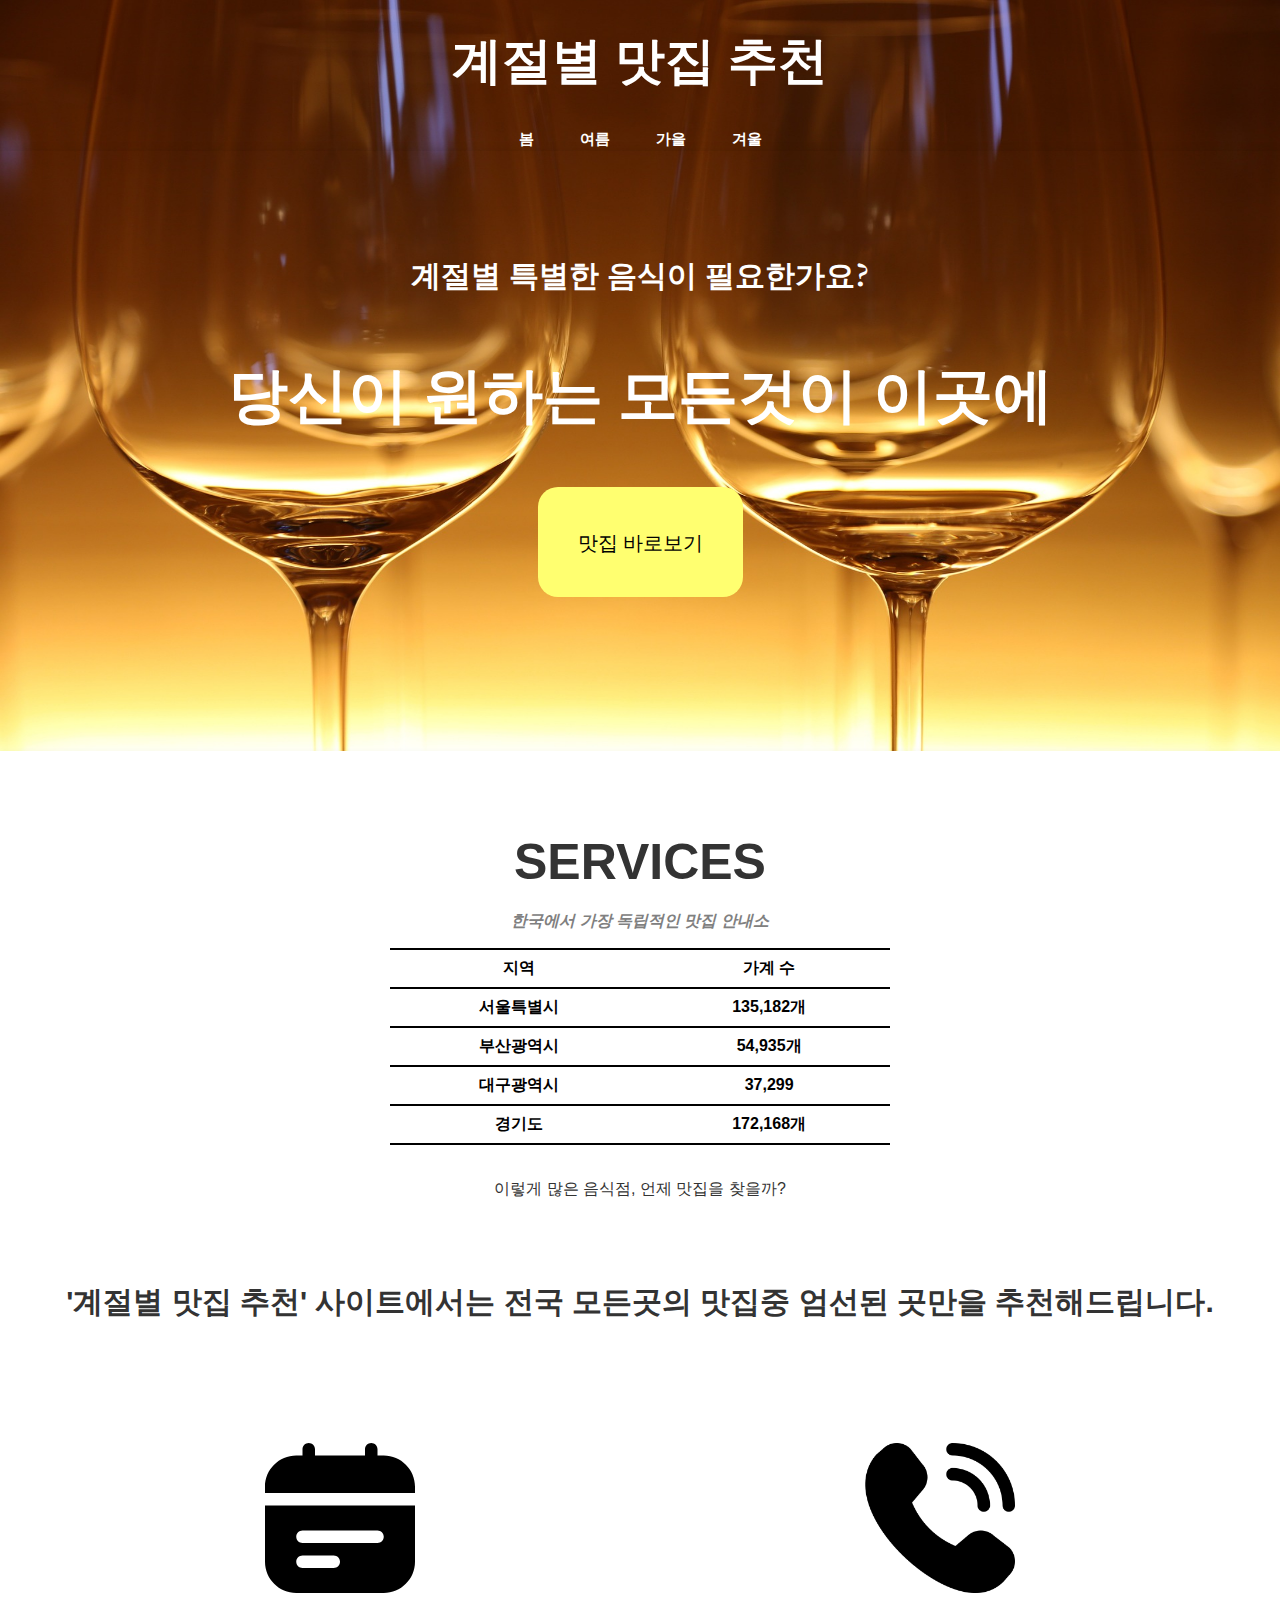
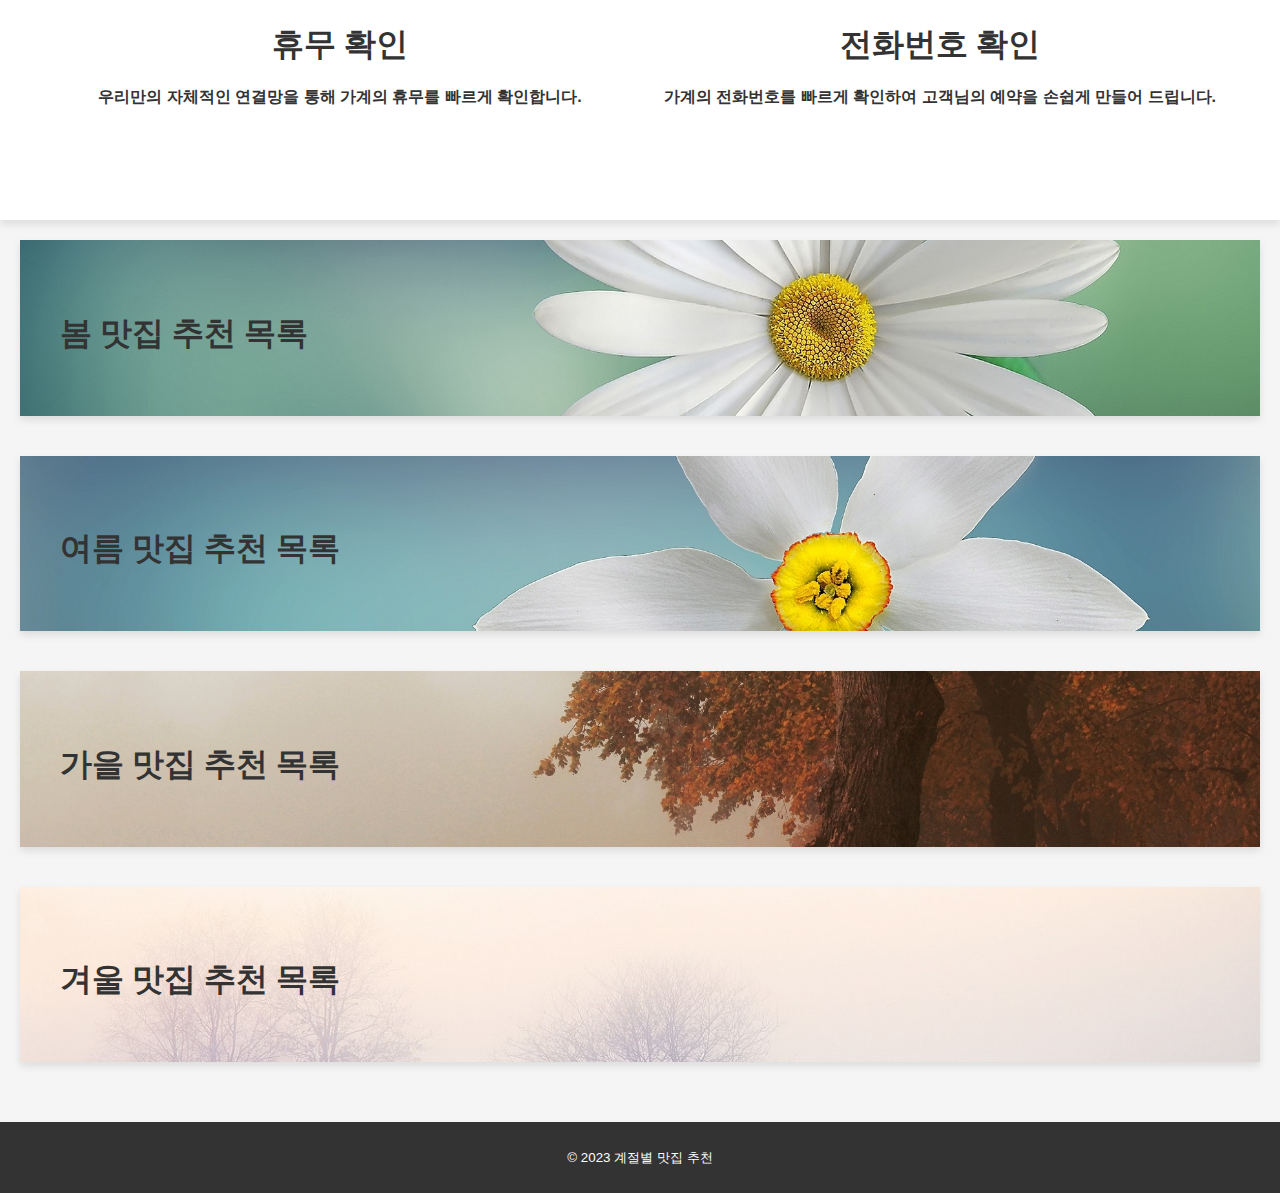
<file: index.html>
<!DOCTYPE html>
<html lang="ko">
  <head>
    <meta charset="UTF-8" />
    <title>계절별 맛집 추천</title>
    <link rel="stylesheet" href="./style.css" />
    <link rel="preconnect" href="https://fonts.googleapis.com" />
    <link rel="preconnect" href="https://fonts.gstatic.com" crossorigin />
    <link
      href="https://fonts.googleapis.com/css2?family=Noto+Serif+HK:wght@900&display=swap"
      rel="stylesheet"
    />
    <link rel="preconnect" href="https://fonts.googleapis.com" />
    <link rel="preconnect" href="https://fonts.gstatic.com" crossorigin />
    <link
      href="https://fonts.googleapis.com/css2?family=Noto+Serif+HK:wght@900&display=swap"
      rel="stylesheet"
    />
  </head>
  <body>
    <div class="front">
      <!-- 여기부터 위쪽 네비 시작-->
      <nav>
        <h1>계절별 맛집 추천</h1>
        <ul>
          <li><a href="#spring">봄</a></li>
          <li><a href="#summer">여름</a></li>
          <li><a href="#autumn">가을</a></li>
          <li><a href="#winter">겨울</a></li>
        </ul>
      </nav>
      <!-- 여기부터 시작 -->
      <header>
        <div style="padding-top: 100px; font-size: 30px">
          계절별 특별한 음식이 필요한가요?
        </div>
        <div style="padding: 50px 0px; font-size: 60px">
          당신이 원하는 모든것이 이곳에
        </div>
        <button class="btn" onclick="location.href='#ff'">맛집 바로보기</button>
      </header>
    </div>
    <section id="service">
      <h2 style="font-weight: bolder; font-size: 50px">SERVICES</h2>
      <p style="color: gray; font-style: italic; font-weight: bolder">
        한국에서 가장 독립적인 맛집 안내소
      </p>
      <table id="tb">
        <tr>
          <th>지역</th>
          <th>가계 수</th>
        </tr>
        <tr>
          <th>서울특별시</th>
          <th>135,182개</th>
        </tr>
        <tr>
          <th>부산광역시</th>
          <th>54,935개</th>
        </tr>
        <tr>
          <th>대구광역시</th>
          <th>37,299</th>
        </tr>
        <tr>
          <th>경기도</th>
          <th>172,168개</th>
        </tr>
      </table>
      <br />
      <p>이렇게 많은 음식점, 언제 맛집을 찾을까?</p>
      <br />
      <br />
      <p style="font-weight: bolder; font-size: 30px">
        '계절별 맛집 추천' 사이트에서는 전국 모든곳의 맛집중 엄선된 곳만을
        추천해드립니다.
      </p>
      <div id="tb_fraim">
        <div class="tb_img">
          <img src="./images/7602618.svg" alt="" />
          <h2>휴무 확인</h2>
          <p>
            우리만의 자체적인 연결망을 통해 가계의 휴무를 빠르게 확인합니다.
          </p>
        </div>
        <div class="tb_img">
          <img src="./images/free-icon-font-phone-call-5068731.png" alt="" />
          <h2>전화번호 확인</h2>
          <p>
            가계의 전화번호를 빠르게 확인하여 고객님의 예약을 손쉽게 만들어
            드립니다.
          </p>
        </div>
      </div>
      <br />
      <br />
    </section>
    <main id="ff">
      <section
        id="spring"
        style="cursor: pointer"
        onclick="location.href='spring.html'"
      >
        <h2>봄 맛집 추천 목록</h2>
      </section>
      <section
        id="summer"
        style="cursor: pointer"
        onclick="location.href='summer.html'"
      >
        <h2>여름 맛집 추천 목록</h2>
      </section>
      <section
        id="autumn"
        style="cursor: pointer"
        onclick="location.href='autumn.html'"
      >
        <h2>가을 맛집 추천 목록</h2>
      </section>
      <section
        id="winter"
        style="cursor: pointer"
        onclick="location.href='winter.html'"
      >
        <h2>겨울 맛집 추천 목록</h2>
      </section>
    </main>
    <footer>
      <p><small>&copy; 2023 계절별 맛집 추천</small></p>
    </footer>
  </body>
</html>
</file>
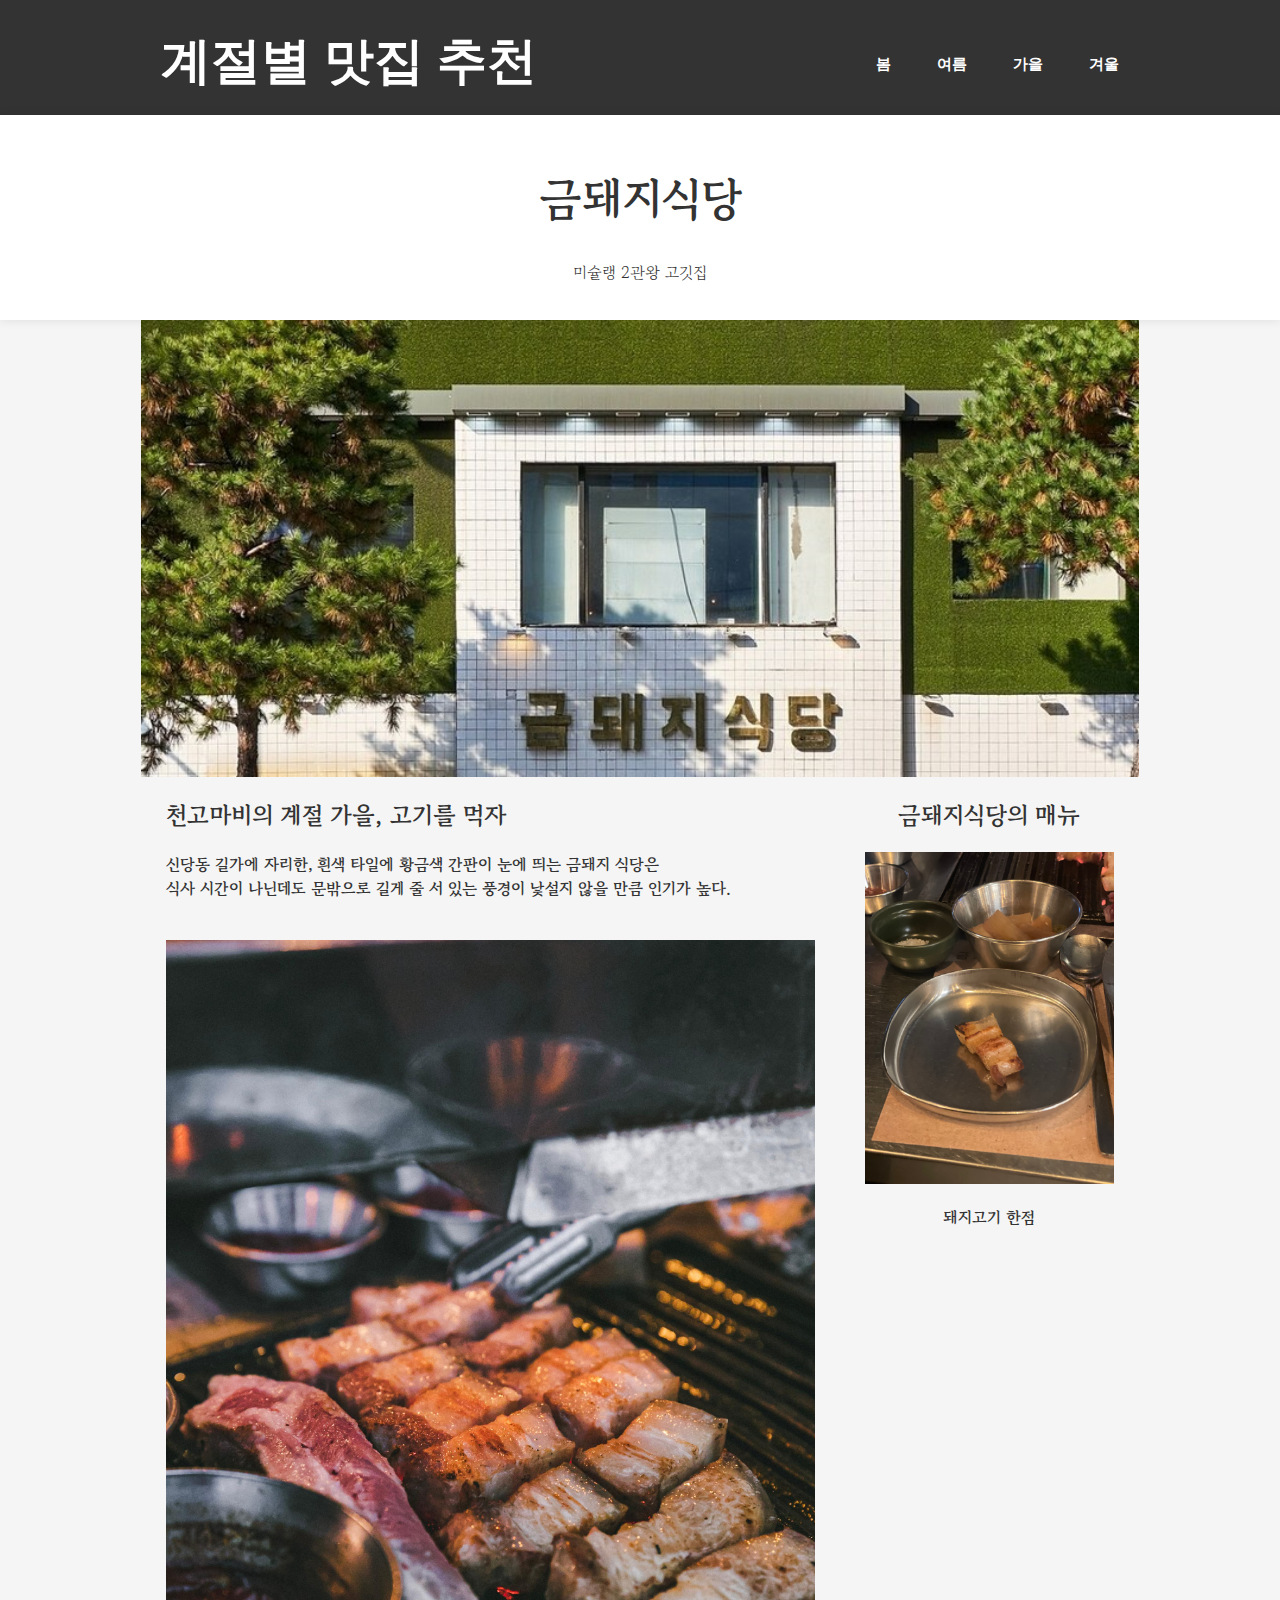
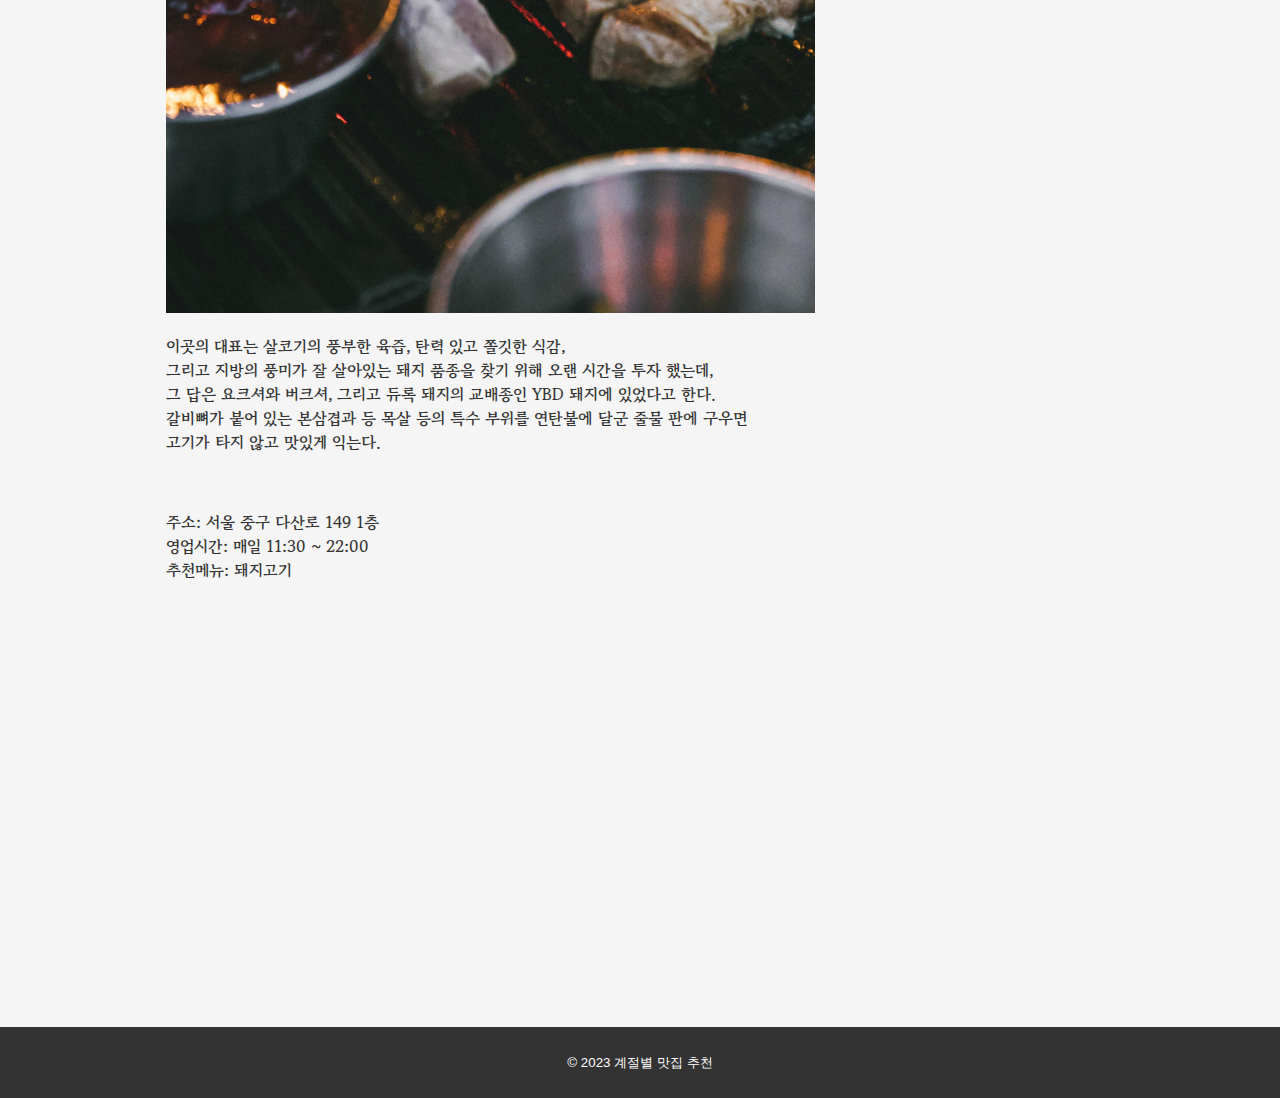
<file: autumn.html>
<!DOCTYPE html>
<html lang="ko">
  <head>
    <meta charset="UTF-8" />
    <title>계절별 맛집 추천</title>
    <link rel="stylesheet" href="./style.css" />

    <link rel="preconnect" href="https://fonts.googleapis.com" />
    <link rel="preconnect" href="https://fonts.gstatic.com" crossorigin />
    <link
      href="https://fonts.googleapis.com/css2?family=Noto+Serif+HK:wght@900&display=swap"
      rel="stylesheet"
    />
    <link rel="preconnect" href="https://fonts.googleapis.com" />
    <link rel="preconnect" href="https://fonts.gstatic.com" crossorigin />
    <link
      href="https://fonts.googleapis.com/css2?family=Gowun+Batang:wght@700&display=swap"
      rel="stylesheet"
    />
  </head>
  <body>
    <nav class="chain_nav">
      <h1 onclick="location.href='./index.html'" style="cursor: pointer">
        계절별 맛집 추천
      </h1>
      <ul>
        <li><a href="./spring.html">봄</a></li>
        <li><a href="./summer.html">여름</a></li>
        <li><a href="./autumn.html">가을</a></li>
        <li><a href="./winter.html">겨울</a></li>
      </ul>
    </nav>
    <header class="chain_header">
      <h1>금돼지식당</h1>
      <p>미슐랭 2관왕 고깃집</p>
    </header>
    <div class="chain">
      <img class="food_image" src="./images/금돼지_main.jpg" alt="음식 사진" />
      <div class="chain_chain">
        <div class="chain_right">
          <h2>천고마비의 계절 가을, 고기를 먹자</h2>
          <p>
            신당동 길가에 자리한, 흰색 타일에 황금색 간판이 눈에 띄는 금돼지
            식당은 <br />
            식사 시간이 나닌데도 문밖으로 길게 줄 서 있는 풍경이 낯설지 않을
            만큼 인기가 높다.
          </p>
          <br />
          <img src="./images/금돼지_sub.jpg" alt="" />
          <br />
          <p>
            이곳의 대표는 살코기의 풍부한 육즙, 탄력 있고 쫄깃한 식감,<br />
            그리고 지방의 풍미가 잘 살아있는 돼지 품종을 찾기 위해 오랜 시간을
            투자 했는데, <br />
            그 답은 요크셔와 버크셔, 그리고 듀록 돼지의 교배종인 YBD 돼지에
            있었다고 한다. <br />
            갈비뼈가 붙어 있는 본삼겹과 등 목살 등의 특수 부위를 연탄불에 달군
            줄물 판에 구우면 <br />
            고기가 타지 않고 맛있게 익는다.
          </p>
          <br />
          <p>
            주소: 서울 중구 다산로 149 1층 <br />
            영업시간: 매일 11:30 ~ 22:00 <br />
            추천메뉴: 돼지고기
          </p>
          <br />
          <iframe
            src="https://www.google.com/maps/embed?pb=!1m18!1m12!1m3!1d25297.181430226858!2d126.96463599119718!3d37.575140070707164!2m3!1f0!2f0!3f0!3m2!1i1024!2i768!4f13.1!3m3!1m2!1s0x357ca3110d881915%3A0x66c78cca87fb7bda!2sGeumdwaeji%20Sikdang!5e0!3m2!1sen!2skr!4v1701599375607!5m2!1sen!2skr"
            width="800"
            height="400"
            frameborder="0"
            style="border: 0"
            allowfullscreen
          ></iframe>
        </div>
        <div class="chain_left">
          <h2 style="text-align: center">금돼지식당의 매뉴</h2>
          <img src="./images/금돼지_고기.jpg" alt="" />
          <p>돼지고기 한점</p>
          <br />
        </div>
      </div>
    </div>
    <footer>
      <p><small>&copy; 2023 계절별 맛집 추천</small></p>
    </footer>
  </body>
</html>
</file>
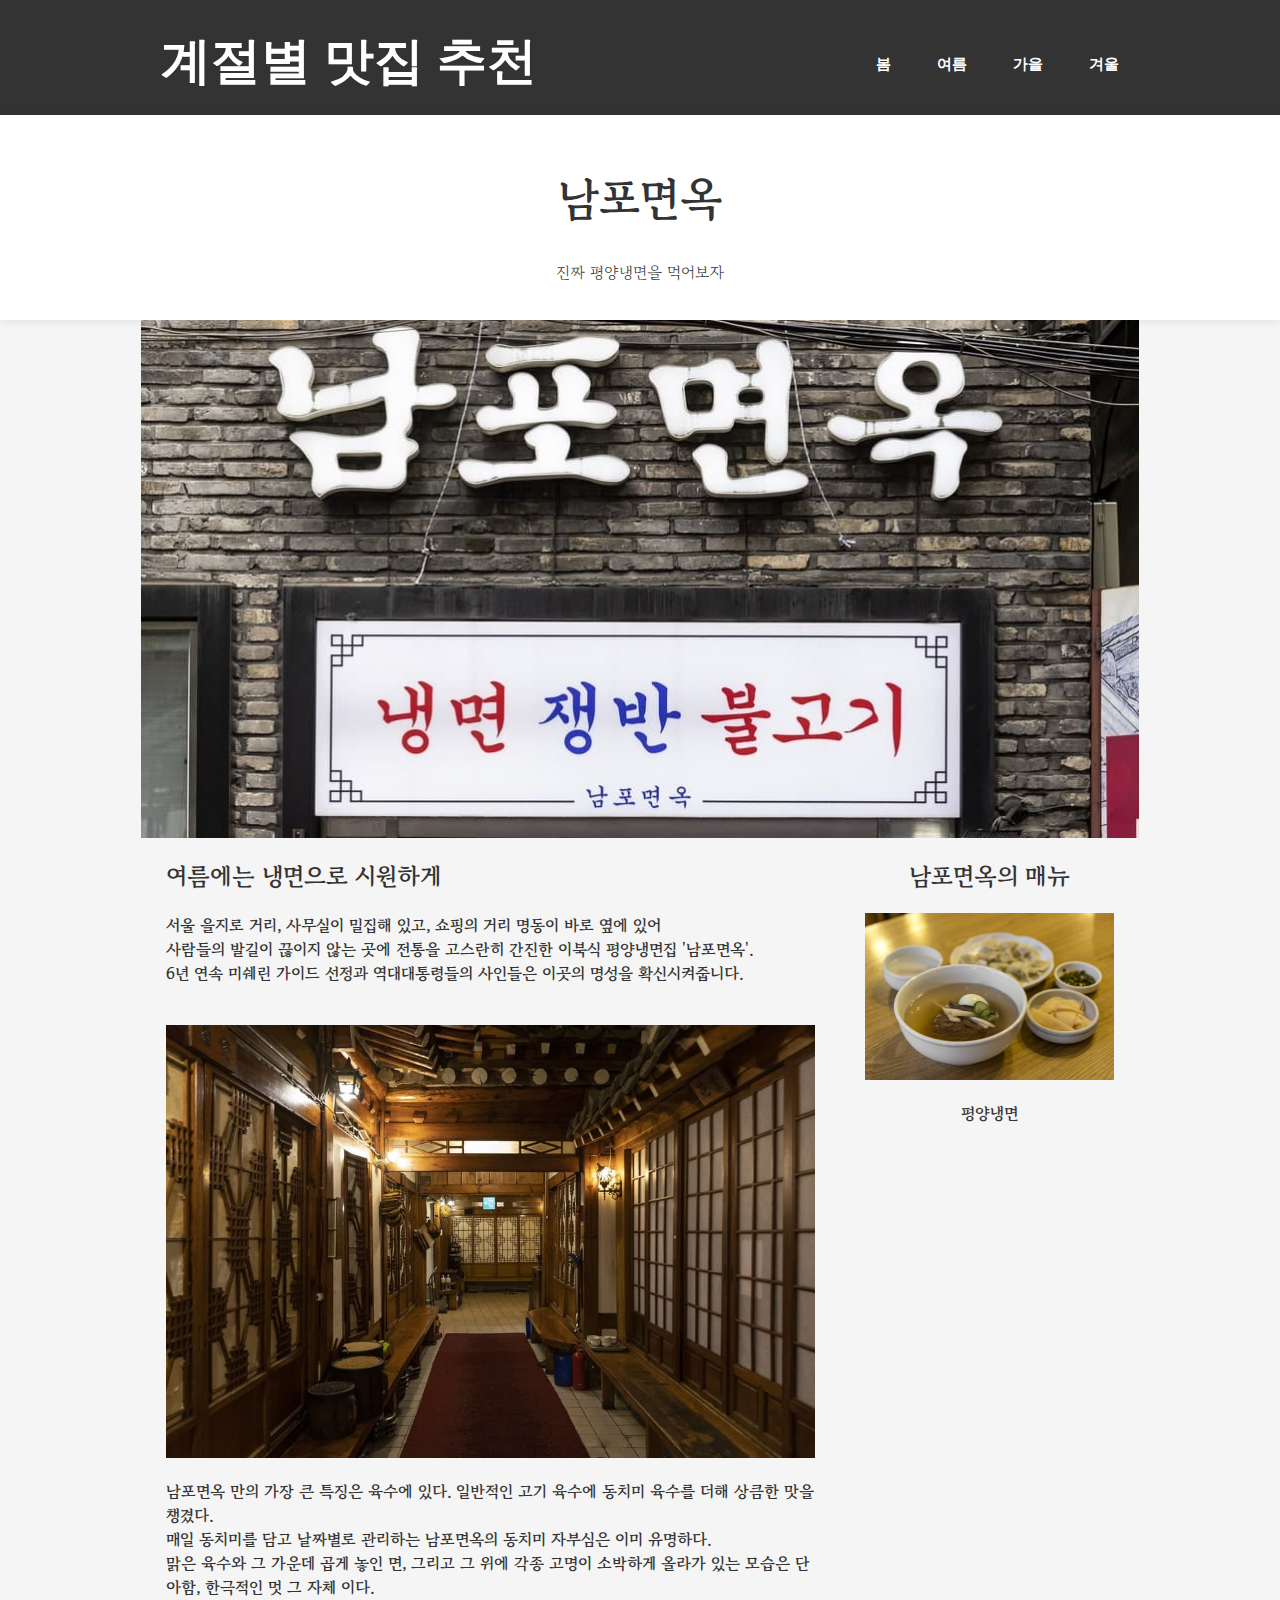
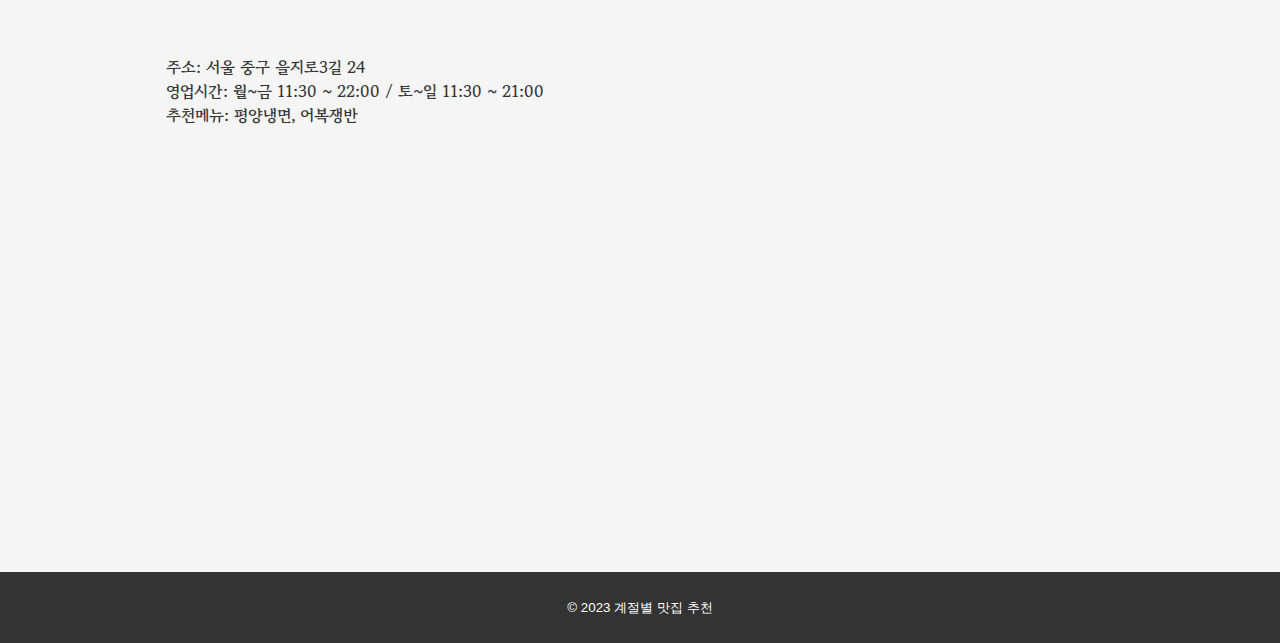
<file: summer.html>
<!DOCTYPE html>
<html lang="ko">
  <head>
    <meta charset="UTF-8" />
    <title>계절별 맛집 추천</title>
    <link rel="stylesheet" href="./style.css" />

    <link rel="preconnect" href="https://fonts.googleapis.com" />
    <link rel="preconnect" href="https://fonts.gstatic.com" crossorigin />
    <link
      href="https://fonts.googleapis.com/css2?family=Noto+Serif+HK:wght@900&display=swap"
      rel="stylesheet"
    />
    <link rel="preconnect" href="https://fonts.googleapis.com" />
    <link rel="preconnect" href="https://fonts.gstatic.com" crossorigin />
    <link
      href="https://fonts.googleapis.com/css2?family=Gowun+Batang:wght@700&display=swap"
      rel="stylesheet"
    />
  </head>
  <body>
    <nav class="chain_nav">
      <h1 onclick="location.href='./index.html'" style="cursor: pointer">
        계절별 맛집 추천
      </h1>
      <ul>
        <li><a href="./spring.html">봄</a></li>
        <li><a href="./summer.html">여름</a></li>
        <li><a href="./autumn.html">가을</a></li>
        <li><a href="./winter.html">겨울</a></li>
      </ul>
    </nav>
    <header class="chain_header">
      <h1>남포면옥</h1>
      <p>진짜 평양냉면을 먹어보자</p>
    </header>
    <div class="chain">
      <img class="food_image" src="./images/남포_main.jpg" alt="음식 사진" />
      <div class="chain_chain">
        <div class="chain_right">
          <h2>여름에는 냉면으로 시원하게</h2>
          <p>
            서울 을지로 거리, 사무실이 밀집해 있고, 쇼핑의 거리 명동이 바로 옆에
            있어 <br />
            사람들의 발길이 끊이지 않는 곳에 전통을 고스란히 간진한 이북식
            평양냉면집 '남포면옥'. <br />
            6년 연속 미쉐린 가이드 선정과 역대대통령들의 사인들은 이곳의 명성을
            확신시켜줍니다.
          </p>
          <br />
          <img src="./images/남포_sub.jpg" alt="" />
          <br />
          <p>
            남포면옥 만의 가장 큰 특징은 육수에 있다. 일반적인 고기 육수에
            동치미 육수를 더해 상큼한 맛을 챙겼다. <br />
            매일 동치미를 담고 날짜별로 관리하는 남포면옥의 동치미 자부심은 이미
            유명하다. <br />
            맑은 육수와 그 가운데 곱게 놓인 면, 그리고 그 위에 각종 고명이
            소박하게 올라가 있는 모습은 단아함, 한극적인 멋 그 자체 이다.
          </p>
          <br />
          <p>
            주소: 서울 중구 을지로3길 24 <br />
            영업시간: 월~금 11:30 ~ 22:00 / 토~일 11:30 ~ 21:00<br />
            추천메뉴: 평양냉면, 어복쟁반
          </p>
          <br />
          <iframe
            src="https://www.google.com/maps/embed?pb=!1m18!1m12!1m3!1d3162.489967140681!2d126.97901737554089!3d37.567078624097576!2m3!1f0!2f0!3f0!3m2!1i1024!2i768!4f13.1!3m3!1m2!1s0x357ca2ee7cd037ab%3A0x19e0e6e28e53cc53!2sNampo%20Myeonok!5e0!3m2!1sen!2skr!4v1701599254375!5m2!1sen!2skr"
            width="800"
            height="400"
            frameborder="0"
            style="border: 0"
            allowfullscreen
          ></iframe>
        </div>
        <div class="chain_left">
          <h2 style="text-align: center">남포면옥의 매뉴</h2>
          <img src="./images/남포 평양냉면.jpg" alt="" />
          <p>평양냉면</p>
          <br />
        </div>
      </div>
    </div>
    <footer>
      <p><small>&copy; 2023 계절별 맛집 추천</small></p>
    </footer>
  </body>
</html>
</file>
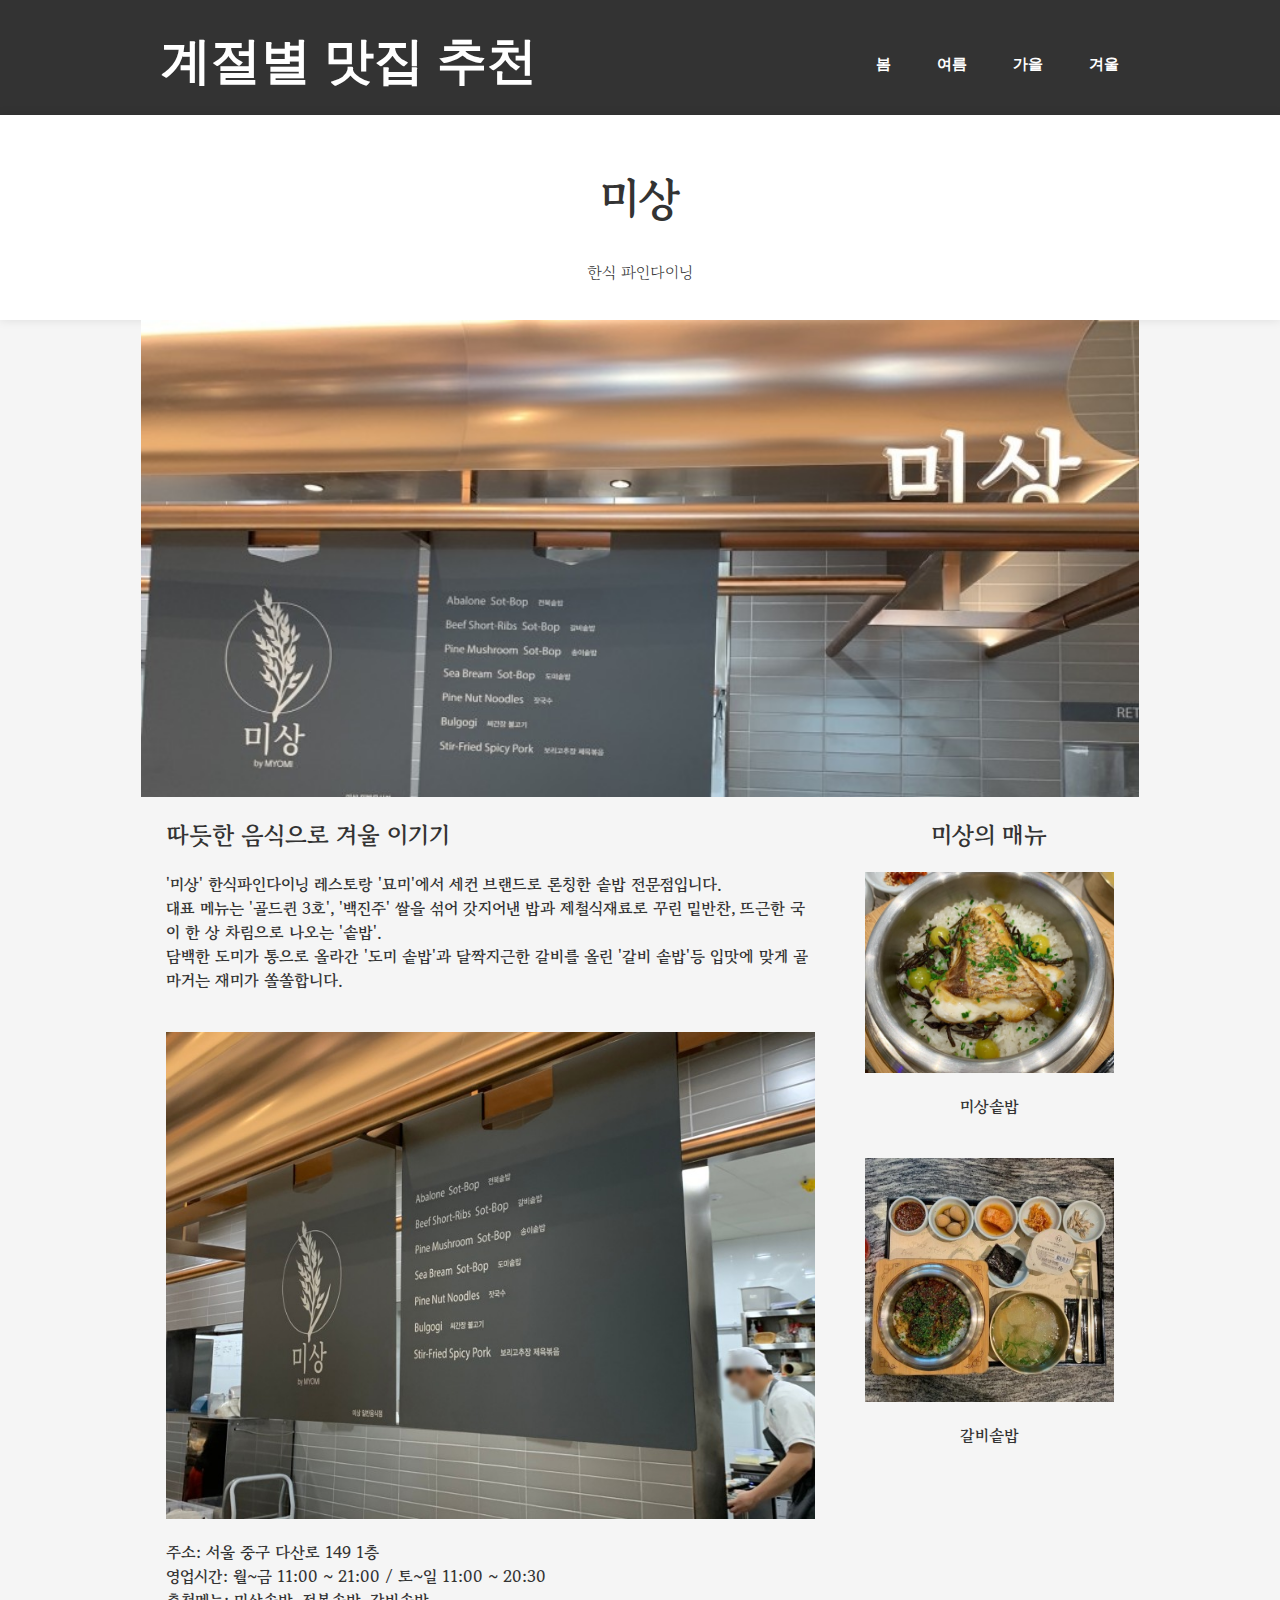
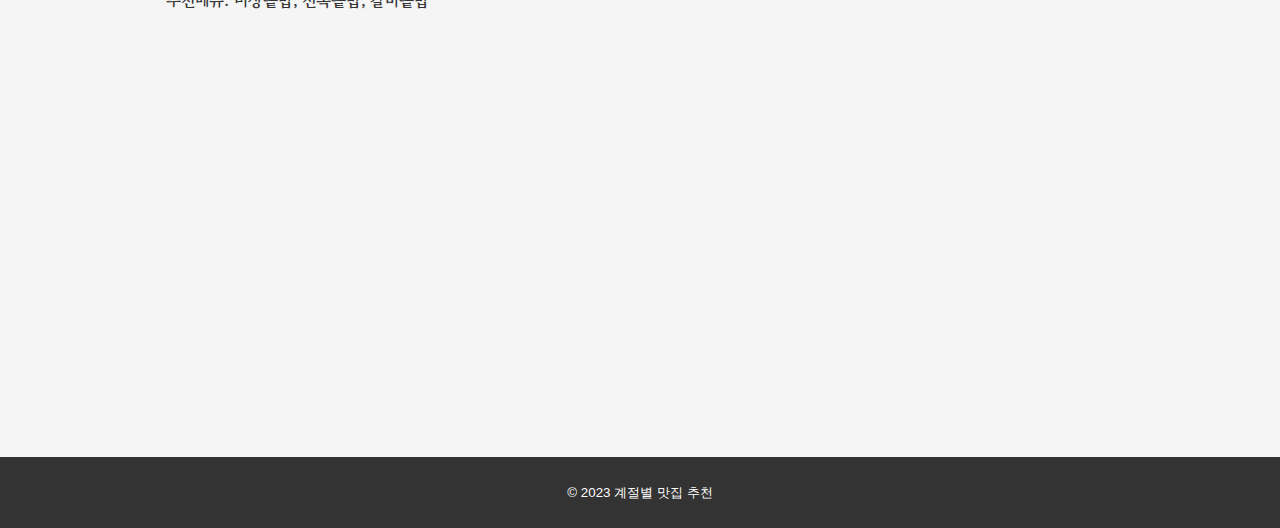
<file: winter.html>
<!DOCTYPE html>
<html lang="ko">
  <head>
    <meta charset="UTF-8" />
    <title>계절별 맛집 추천</title>
    <link rel="stylesheet" href="./style.css" />

    <link rel="preconnect" href="https://fonts.googleapis.com" />
    <link rel="preconnect" href="https://fonts.gstatic.com" crossorigin />
    <link
      href="https://fonts.googleapis.com/css2?family=Noto+Serif+HK:wght@900&display=swap"
      rel="stylesheet"
    />
    <link rel="preconnect" href="https://fonts.googleapis.com" />
    <link rel="preconnect" href="https://fonts.gstatic.com" crossorigin />
    <link
      href="https://fonts.googleapis.com/css2?family=Gowun+Batang:wght@700&display=swap"
      rel="stylesheet"
    />
  </head>
  <body>
    <nav class="chain_nav">
      <h1 onclick="location.href='./index.html'" style="cursor: pointer">
        계절별 맛집 추천
      </h1>
      <ul>
        <li><a href="./spring.html">봄</a></li>
        <li><a href="./summer.html">여름</a></li>
        <li><a href="./autumn.html">가을</a></li>
        <li><a href="./winter.html">겨울</a></li>
      </ul>
    </nav>
    <header class="chain_header">
      <h1>미상</h1>
      <p>한식 파인다이닝</p>
    </header>
    <div class="chain">
      <img class="food_image" src="./images/미상_main.jpg" alt="음식 사진" />
      <div class="chain_chain">
        <div class="chain_right">
          <h2>따듯한 음식으로 겨울 이기기</h2>
          <p>
            '미상' 한식파인다이닝 레스토랑 '묘미'에서 세컨 브랜드로 론칭한 솥밥
            전문점입니다. <br />
            대표 메뉴는 '골드퀸 3호', '백진주' 쌀을 섞어 갓지어낸 밥과
            제철식재료로 꾸린 밑반찬, 뜨근한 국이 한 상 차림으로 나오는 '솥밥'.
            <br />
            담백한 도미가 통으로 올라간 '도미 솥밥'과 달짝지근한 갈비를 올린
            '갈비 솥밥'등 입맛에 맞게 골마거는 재미가 쏠쏠합니다.
          </p>
          <br />
          <img src="./images/미상-sub.jpg" alt="" />
          <br />
          <p>
            주소: 서울 중구 다산로 149 1층 <br />
            영업시간: 월~금 11:00 ~ 21:00 / 토~일 11:00 ~ 20:30 <br />
            추천메뉴: 미상솥밥, 전복솥밥, 갈비솥밥
          </p>
          <br />
          <iframe
            src="https://www.google.com/maps/embed?pb=!1m18!1m12!1m3!1d4346.826667442951!2d127.00161337740604!3d37.53772895035007!2m3!1f0!2f0!3f0!3m2!1i1024!2i768!4f13.1!3m3!1m2!1s0x357ca3bbe3ccab47%3A0x173741a2fa5bb7b!2sMisang!5e0!3m2!1sen!2skr!4v1701599014929!5m2!1sen!2skr"
            width="800"
            height="400"
            frameborder="0"
            style="border: 0"
            allowfullscreen
          ></iframe>
        </div>
        <div class="chain_left">
          <h2 style="text-align: center">미상의 매뉴</h2>
          <img src="./images/미상 미상솥밥.jpg" alt="" />
          <p>미상솥밥</p>
          <br />
          <img src="./images/미상 갈비돌밥.jpg" alt="" />
          <p>갈비솥밥</p>
          <br />
        </div>
      </div>
    </div>
    <footer>
      <p><small>&copy; 2023 계절별 맛집 추천</small></p>
    </footer>
  </body>
</html>
</file>
<file: style.css>
@charset "utf-8";
/* 매인 */
body {
  font-family: "Segoe UI", Tahoma, Geneva, Verdana, sans-serif;
  margin: 0;
  padding: 0;
  width: 100%;
  height: 100%;
  background-color: #f5f5f5;
  color: #333;
}
.front {
  background-image: url(./images/glasses-262382_1920.jpg);
  background-size: 100% 100%;
  color: white;
  font-weight: bold;
  font-family: "Noto Serif HK", serif;
}
header {
  background-size: 100% 100%;
  height: 600px;
  width: 100%;
  padding: 0px;
  text-align: center;
  box-shadow: 0 0 10px rgba(0, 0, 0, 0.1);
}
.btn {
  display: inline-block;
  background-color: rgb(255, 255, 112);
  padding: 40px;
  text-decoration: none;
  border-radius: 20px;
  color: black;
  font-size: 20px;
  font-family: "Noto Serif HK", serif;
  border: none;
  cursor: pointer;
}
nav {
  font-size: 25px;
  text-align: center;
  margin: 0;
  padding: 0;
}
nav h1 {
  margin: 0;
  padding: 20px;
}
nav ul {
  margin: 0;
  padding: 0;
}

nav ul li {
  font-size: 15px;
  display: inline;
  margin-right: 20px;
  margin-left: 20px;
}

nav ul li a {
  text-decoration: none;
  color: white;
  font-weight: bold;
  transition: color 0.3s ease;
}

nav ul li a:hover {
  color: #000;
}

main {
  padding: 20px;
}

section {
  margin-bottom: 40px;
  padding: 40px;
  background-color: #fff;
  box-shadow: 0 4px 8px rgba(0, 0, 0, 0.1);
}

section h2 {
  font-size: 32px;
  margin-bottom: 20px;
}

footer {
  text-align: center;
  padding: 10px;
  background-color: #333;
  color: #fff;
}
#service {
  background-color: white;
  margin: 0;
  text-align: center;
}
#tb {
  border-collapse: collapse;
  width: 500px;
  margin: 1rem auto;
  background-color: white;
  border: #000;
  border: "1";
  text-align: center;
  margin: auto;
}
#tb td {
  padding: 8px;
  text-align: left;
  border-bottom: 1px solid #ddd;
  text-align: center;
}

#tb th {
  padding: 8px;
  text-align: left;
  text-align: center;
  border-top: 2px solid #000;
  border-bottom: 2px solid #000;
  color: #000;
}
#tb_fraim {
  margin-top: 100px;
  display: flex;

  justify-content: center;
}
.tb_img {
  margin: 20px;
  width: 50%;
  height: 40%;
  font-weight: bold;
}
.tb_img img {
  width: 150px;
}

#spring {
  background-image: url(./images/marguerite-729510_1920.jpg);
  background-size: cover;
  font-family: "Noto Serif HK", serif;
}
#summer {
  background-image: url(./images/flower-729513_1920.jpg);
  background-size: cover;
  font-family: "Noto Serif HK", serif;
}
#autumn {
  background-image: url(./images/fall-3840138_1920.jpg);
  background-size: cover;
  font-family: "Noto Serif HK", serif;
}
#winter {
  background-image: url(./images/winter-landscape-2571788_1280.jpg);
  background-size: cover;
  font-family: "Noto Serif HK", serif;
}
/*내부*/
.chain_nav {
  height: 10%;
  padding: 0 11%;
  margin: 0 auto;
  color: white;
  background: #333;
  font-weight: bold;
  display: flex;
  justify-content: space-between;
  align-items: center;
  font-family: "Noto Serif HK", serif;
}

.chain_header {
  background-color: white;
  color: #333;
  padding-top: 20px;
  padding-bottom: 20px;
  height: 30%;
  text-align: center;
  font-family: "Gowun Batang", serif;
}
.food_image {
  width: 100%;
  height: 30%;
}
.chain {
  padding-left: 11%;
  padding-right: 11%;
  display: flex;
  flex-direction: column;
}
.chain_header h1 {
  font-size: 45px;
}
.chain_chain {
  display: flex;
  justify-content: space-around;
  width: 100%;
}
.chain_right {
  width: 65%;
  font-family: "Gowun Batang", serif;
  font-weight: bold;
}
.chain_right img {
  width: 100%;
}
.chain_left {
  width: 25%;
  justify-items: center;
  font-family: "Gowun Batang", serif;
  font-weight: bold;
}
.chain_left img {
  width: 100%;
}
</file>
